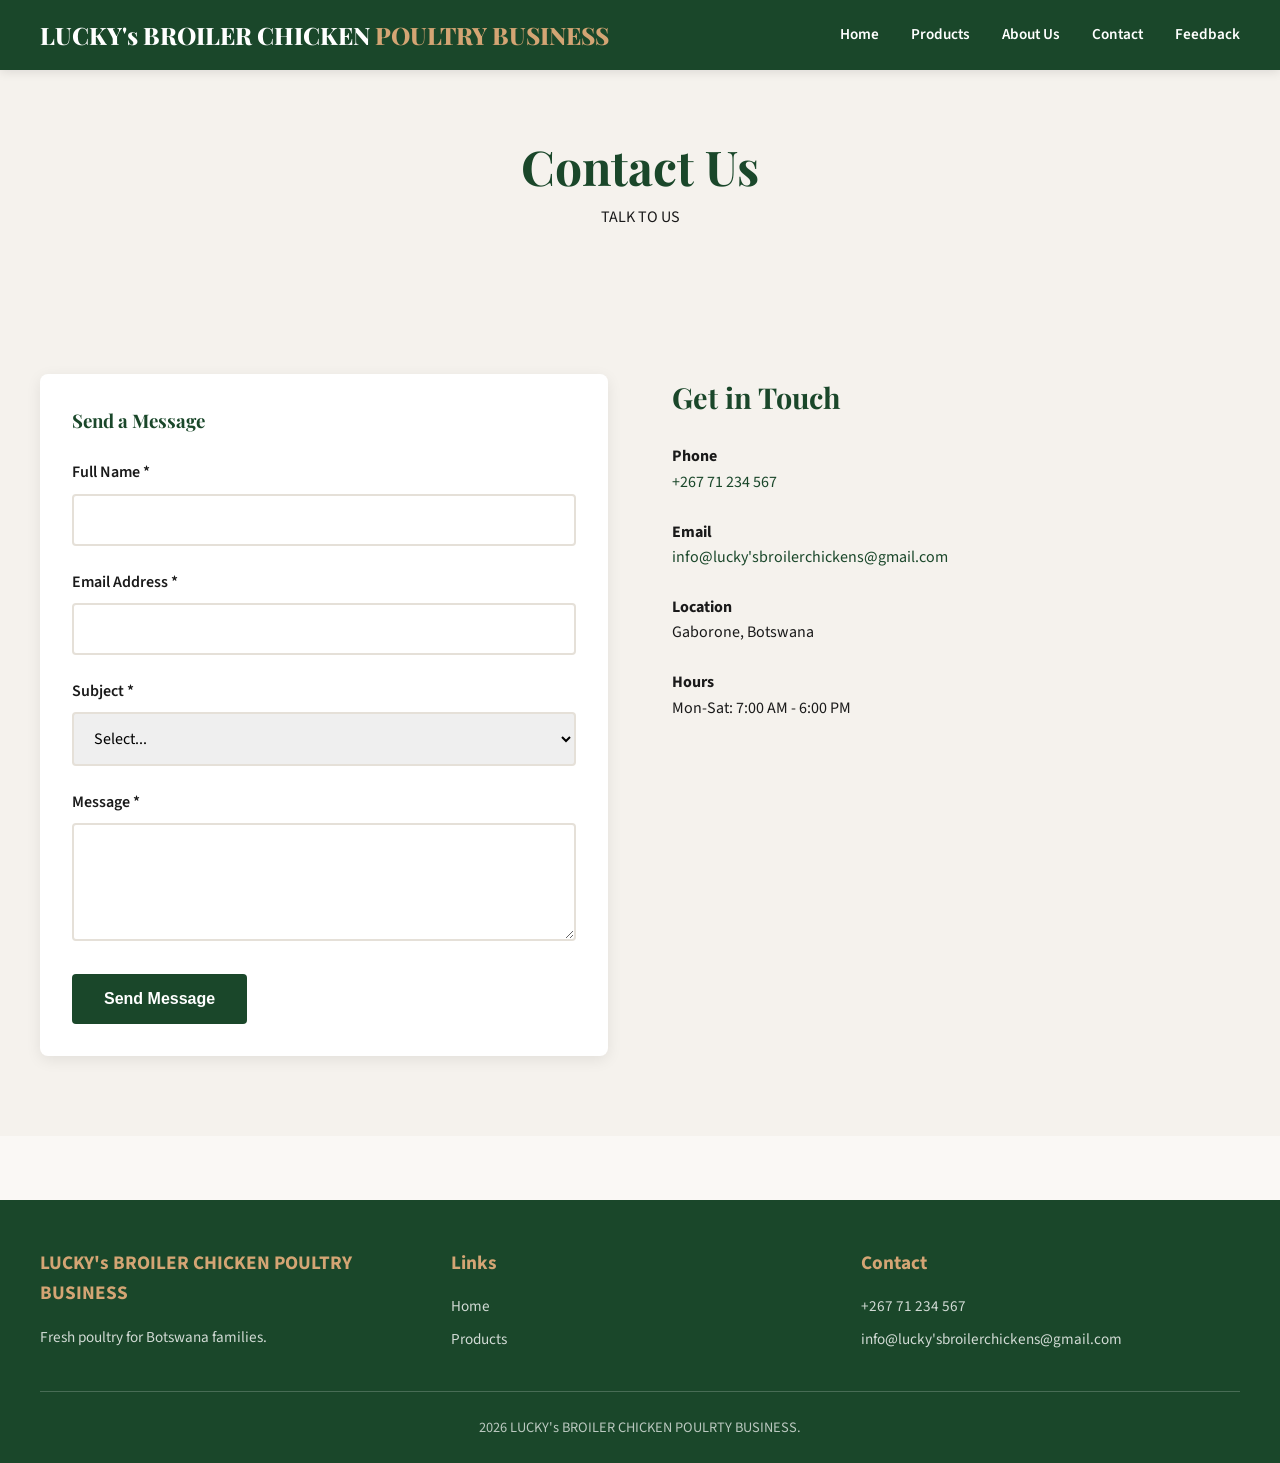
<file: contact.html>
<!DOCTYPE html>
<html lang="en">
<head>
    <meta charset="UTF-8">
    <meta name="viewport" content="width=device-width, initial-scale=1.0">
    <title>Contact Us - LUCKY's BROILER CHICKEN POULRTY BUSINESS</title>
    <link rel="stylesheet" href="style.css">
    <link href="https://fonts.googleapis.com/css2?family=Playfair+Display:wght@700;800&family=Source+Sans+3:wght@400;600;700&display=swap" rel="stylesheet">
</head>
<body>
    <nav class="navbar">
        <div class="nav-container">
            <a href="index.html" class="logo">LUCKY's BROILER CHICKEN <span>POULTRY BUSINESS</span></a>
            <ul class="nav-menu">
                <li><a href="index.html">Home</a></li>
                <li><a href="products.html">Products</a></li>
                <li><a href="about.html">About Us</a></li>
                <li><a href="contact.html">Contact</a></li>
                <li><a href="feedback.html">Feedback</a></li>
            </ul>
            <button class="mobile-toggle" onclick="toggleMenu()"><span></span><span></span><span></span></button>
        </div>
    </nav>
    <div class="mobile-menu" id="mobileMenu">
        <a href="index.html">Home</a><a href="products.html">Products</a><a href="about.html">About Us</a><a href="contact.html">Contact</a><a href="feedback.html">Feedback</a>
    </div>

    <div class="page-header">
        <h1>Contact Us</h1>
        <p>TALK TO US</p>
    </div>

    <section class="section contact-section">
        <div class="container">
            <div class="contact-grid">
                <div class="contact-form">
                    <h3 style="margin-bottom: 1.5rem; color: var(--primary);">Send a Message</h3>
                    <div id="contactSuccess" class="success-message">Your message has been sent.</div>
                    <form id="contactForm" onsubmit="return submitContact(event)">
                        <div class="form-group">
                            <label>Full Name *</label>
                            <input type="text" id="name" required>
                        </div>
                        <div class="form-group">
                            <label>Email Address *</label>
                            <input type="email" id="email" required>
                        </div>
                        <div class="form-group">
                            <label>Subject *</label>
                            <select id="subject" required>
                                <option value="">Select...</option>
                                <option value="order">Place an Order</option>
                                <option value="quote">Bulk Quote</option>
                                <option value="inquiry">General Inquiry</option>
                            </select>
                        </div>
                        <div class="form-group">
                            <label>Message *</label>
                            <textarea id="message" rows="4" required></textarea>
                        </div>
                        <button type="submit" class="btn-submit">Send Message</button>
                    </form>
                </div>
                <div class="contact-info">
                    <h3>Get in Touch</h3>
                    <div class="contact-item">
                        <div>
                            <p><strong>Phone</strong></p>
                            <a href="tel:+26771234567">+267 71 234 567</a>
                        </div>
                    </div>
                    <div class="contact-item">
                        <div>
                            <p><strong>Email</strong></p>
                            <a href="mailto:info@lucky'sbroilerchickens@gmail.com">info@lucky'sbroilerchickens@gmail.com</a>
                        </div>
                    </div>
                    <div class="contact-item">
                        <div>
                            <p><strong>Location</strong></p>
                            <p>Gaborone, Botswana</p>
                        </div>
                    </div>
                    <div class="contact-item">
                        <div>
                            <p><strong>Hours</strong></p>
                            <p>Mon-Sat: 7:00 AM - 6:00 PM</p>
                        </div>
                    </div>
                </div>
            </div>
        </div>
    </section>

    <footer class="footer">
        <div class="footer-grid">
            <div class="footer-col"><h4>LUCKY's BROILER CHICKEN POULTRY BUSINESS</h4><p>Fresh poultry for Botswana families.</p></div>
            <div class="footer-col"><h4>Links</h4><a href="index.html">Home</a><a href="products.html">Products</a></div>
            <div class="footer-col"><h4>Contact</h4><p>+267 71 234 567</p><p>info@lucky'sbroilerchickens@gmail.com</p></div>
        </div>
        <div class="footer-bottom"><p>2026 LUCKY's BROILER CHICKEN POULRTY BUSINESS.</p></div>
    </footer>
    <script src="script.js"></script>
</body>
</html>
</file>
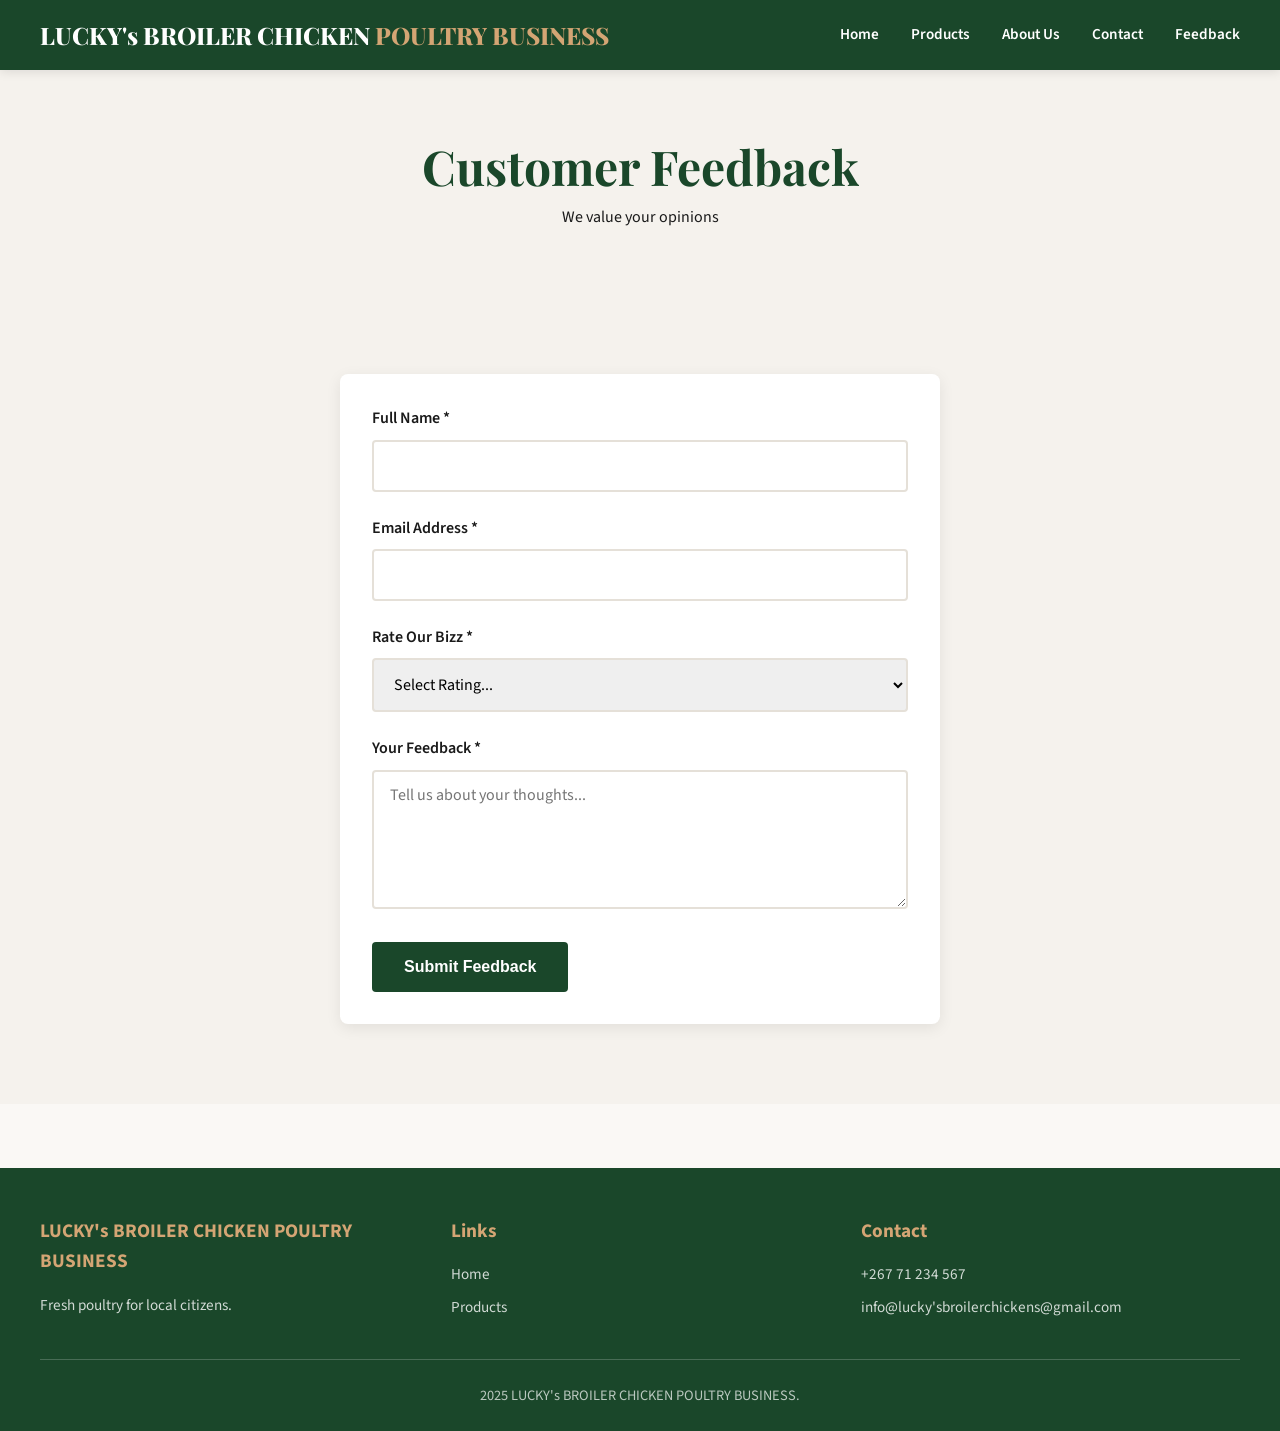
<file: feedback.html>
<!DOCTYPE html>
<html lang="en">
<head>
    <meta charset="UTF-8">
    <meta name="viewport" content="width=device-width, initial-scale=1.0">
    <title>Feedback - LUCKY's BROILER CHICKEN POULTRY BUSINESS</title>
    <link rel="stylesheet" href="style.css">
    <link href="https://fonts.googleapis.com/css2?family=Playfair+Display:wght@700;800&family=Source+Sans+3:wght@400;600;700&display=swap" rel="stylesheet">
</head>
<body>
    <nav class="navbar">
        <div class="nav-container">
            <a href="index.html" class="logo">LUCKY's BROILER CHICKEN <span>POULTRY BUSINESS</span></a>
            <ul class="nav-menu">
                <li><a href="index.html">Home</a></li>
                <li><a href="products.html">Products</a></li>
                <li><a href="about.html">About Us</a></li>
                <li><a href="contact.html">Contact</a></li>
                <li><a href="feedback.html">Feedback</a></li>
            </ul>
            <button class="mobile-toggle" onclick="toggleMenu()"><span></span><span></span><span></span></button>
        </div>
    </nav>
    <div class="mobile-menu" id="mobileMenu">
        <a href="index.html">Home</a><a href="products.html">Products</a><a href="about.html">About Us</a><a href="contact.html">Contact</a><a href="feedback.html">Feedback</a>
    </div>

    <div class="page-header">
        <h1>Customer Feedback</h1>
        <p>We value your opinions</p>
    </div>

    <section class="section feedback-section">
        <div class="container" style="max-width: 600px;">
            <div class="feedback-form">
                <div id="feedbackSuccess" class="success-message">
                    Thank you for your feedback! Re a leboga.
                </div>
                <form id="feedbackForm" onsubmit="return submitFeedback(event)">
                    <div class="form-group">
                        <label for="fbName">Full Name *</label>
                        <input type="text" id="fbName" required>
                    </div>
                    <div class="form-group">
                        <label for="fbEmail">Email Address *</label>
                        <input type="email" id="fbEmail" required>
                    </div>
                    <div class="form-group">
                        <label for="rating">Rate Our Bizz *</label>
                        <select id="rating" required>
                            <option value="">Select Rating...</option>
                            <option value="excellent">Excellent</option>
                            <option value="good">Good</option>
                            <option value="average">Average</option>
                            <option value="poor">Poor</option>
                        </select>
                    </div>
                    <div class="form-group">
                        <label for="fbMessage">Your Feedback *</label>
                        <textarea id="fbMessage" rows="5" required placeholder="Tell us about your thoughts..."></textarea>
                    </div>
                    <button type="submit" class="btn-submit">Submit Feedback</button>
                </form>
            </div>
        </div>
    </section>

    <footer class="footer">
        <div class="footer-grid">
            <div class="footer-col"><h4>LUCKY's BROILER CHICKEN POULTRY BUSINESS</h4><p>Fresh poultry for local citizens.</p></div>
            <div class="footer-col"><h4>Links</h4><a href="index.html">Home</a><a href="products.html">Products</a></div>
            <div class="footer-col"><h4>Contact</h4><p>+267 71 234 567</p><p>info@lucky'sbroilerchickens@gmail.com</p></div>
        </div>
        <div class="footer-bottom"><p>2025 LUCKY's BROILER CHICKEN POULTRY BUSINESS.</p></div>
    </footer>
    <script src="script.js"></script>
</body>
</html>
</file>
<file: style.css>
/* ROOT VARIABLES */
:root {
    --primary: #1a472a;
    --primary-light: #2d6a4f;
    --accent: #d4a574;
    --accent-warm: #e8c4a0;
    --bg-cream: #faf8f5;
    --bg-light: #f5f2ed;
    --text-dark: #1a1a1a;
    --card-bg: #ffffff;
    --border: #e5e0d8;
}

/* RESET & BASE */
* {
    margin: 0;
    padding: 0;
    box-sizing: border-box;
}

body {
    font-family: 'Source Sans 3', sans-serif;
    background-color: var(--bg-cream);
    color: var(--text-dark);
    line-height: 1.6;
}

h1, h2, h3 {
    font-family: 'Playfair Display', serif;
}

a {
    text-decoration: none;
}

/* NAVIGATION */
.navbar {
    background: var(--primary);
    padding: 1rem 2rem;
    position: fixed;
    width: 100%;
    top: 0;
    z-index: 1000;
    box-shadow: 0 2px 10px rgba(0,0,0,0.1);
}

.nav-container {
    max-width: 1200px;
    margin: 0 auto;
    display: flex;
    justify-content: space-between;
    align-items: center;
}

.logo {
    color: white;
    font-family: 'Playfair Display', serif;
    font-size: 1.5rem;
    font-weight: 800;
}

.logo span {
    color: var(--accent);
}

.nav-menu {
    display: flex;
    list-style: none;
    gap: 2rem;
}

.nav-menu a {
    color: white;
    font-weight: 600;
    font-size: 0.95rem;
    transition: color 0.3s;
}

.nav-menu a:hover {
    color: var(--accent);
}

/* MOBILE MENU */
.mobile-toggle {
    display: none;
    flex-direction: column;
    gap: 5px;
    cursor: pointer;
    background: none;
    border: none;
    padding: 5px;
}

.mobile-toggle span {
    width: 25px;
    height: 3px;
    background: white;
    border-radius: 2px;
}

.mobile-menu {
    display: none;
    position: fixed;
    top: 70px;
    left: 0;
    right: 0;
    background: var(--primary);
    padding: 1rem;
    box-shadow: 0 4px 10px rgba(0,0,0,0.2);
}

.mobile-menu.active {
    display: block;
}

.mobile-menu a {
    display: block;
    color: white;
    padding: 0.8rem;
    border-bottom: 1px solid rgba(255,255,255,0.1);
}

.mobile-menu a:hover {
    background: var(--primary-light);
}

/* BUTTONS */
.btn-primary {
    display: inline-block;
    background: var(--accent);
    color: var(--primary);
    padding: 1rem 2.5rem;
    font-weight: 700;
    border-radius: 4px;
    transition: transform 0.3s, box-shadow 0.3s;
}

.btn-primary:hover {
    transform: translateY(-2px);
    box-shadow: 0 8px 20px rgba(212, 165, 116, 0.4);
}

.btn-secondary {
    display: inline-block;
    background: transparent;
    color: white;
    padding: 1rem 2.5rem;
    font-weight: 600;
    border: 2px solid white;
    border-radius: 4px;
    margin-left: 1rem;
    transition: background 0.3s, color 0.3s;
}

.btn-secondary:hover {
    background: white;
    color: var(--primary);
}

/* HERO SECTION */
.hero {
    background: linear-gradient(135deg, var(--primary) 0%, var(--primary-light) 100%);
    min-height: 90vh;
    display: flex;
    align-items: center;
    padding: 8rem 2rem 4rem;
    position: relative;
    overflow: hidden;
}

.hero::before {
    content: '';
    position: absolute;
    top: 0;
    right: 0;
    width: 50%;
    height: 100%;
    background: url("") center/cover no-repeat;
    opacity: 0.15;
}

.hero-container {
    max-width: 1200px;
    margin: 0 auto;
    display: grid;
    grid-template-columns: 1fr 1fr;
    gap: 4rem;
    align-items: center;
    position: relative;
    z-index: 1;
}

.hero-content h1 {
    font-size: 3.5rem;
    color: white;
    line-height: 1.1;
    margin-bottom: 1.5rem;
}

.hero-content h1 span {
    color: var(--accent);
}

.hero-content p {
    color: rgba(255,255,255,0.9);
    font-size: 1.2rem;
    margin-bottom: 2rem;
    max-width: 500px;
}

.hero-image img {
    max-width: 100%;
    border-radius: 8px;
    box-shadow: 0 20px 40px rgba(0,0,0,0.3);
}

/* SECTIONS */
.section {
    padding: 5rem 2rem;
}

.container {
    max-width: 1200px;
    margin: 0 auto;
}

.section-title {
    text-align: center;
    margin-bottom: 3rem;
}

.section-title h2 {
    font-size: 2.5rem;
    color: var(--primary);
    margin-bottom: 0.5rem;
}

.section-title p {
    color: var(--text-muted);
    font-size: 1.1rem;
}

/* PRODUCTS */
.product-grid {
    display: grid;
    grid-template-columns: repeat(auto-fill, minmax(280px, 1fr));
    gap: 2rem;
}

.product-card {
    background: var(--card-bg);
    border-radius: 8px;
    overflow: hidden;
    box-shadow: 0 4px 15px rgba(0,0,0,0.08);
    transition: transform 0.3s, box-shadow 0.3s;
}

.product-card:hover {
    transform: translateY(-5px);
    box-shadow: 0 12px 30px rgba(0,0,0,0.12);
}

.product-image {
    width: 100%;
    height: 220px;
    object-fit: cover;
}

.product-info {
    padding: 1.5rem;
}

.product-info h3 {
    font-size: 1.3rem;
    color: var(--primary);
    margin-bottom: 0.5rem;
}

.product-info p {
    color: var(--text-muted);
    font-size: 0.95rem;
    margin-bottom: 1rem;
}

.price {
    font-size: 1.4rem;
    font-weight: 700;
    color: var(--primary);
}

.btn-order {
    display: block;
    width: 100%;
    background: var(--primary);
    color: white;
    padding: 0.8rem;
    text-align: center;
    font-weight: 600;
    border-radius: 4px;
    margin-top: 1rem;
    transition: background 0.3s;
}

.btn-order:hover {
    background: var(--primary-light);
}

/* ABOUT */
.about-section {
    background: var(--bg-light);
}

.about-grid {
    display: grid;
    grid-template-columns: 1fr 1fr;
    gap: 4rem;
    align-items: center;
}

.about-content h2 {
    font-size: 2.5rem;
    color: var(--primary);
    margin-bottom: 1.5rem;
}

.about-content p {
    color: var(--text-muted);
    margin-bottom: 1rem;
    font-size: 1.05rem;
}

.about-list {
    list-style: none;
    margin-top: 1.5rem;
}

.about-list li {
    padding: 0.5rem 0;
    padding-left: 1.5rem;
    position: relative;
}

.about-list li::before {
    content: '';
    position: absolute;
    left: 0;
    top: 50%;
    transform: translateY(-50%);
    width: 8px;
    height: 8px;
    background: var(--accent);
    border-radius: 50%;
}

.about-image img {
    width: 100%;
    border-radius: 8px;
    box-shadow: 0 10px 30px rgba(0,0,0,0.1);
}

/* PROMOTIONS */
.promo-section {
    background: linear-gradient(135deg, var(--accent) 0%, var(--accent-warm) 100%);
}

.promo-section .section-title h2 {
    color: var(--primary);
}

.promo-card {
    background: white;
    padding: 2rem;
    border-radius: 8px;
    text-align: center;
    max-width: 600px;
    margin: 0 auto;
    box-shadow: 0 4px 15px rgba(0,0,0,0.1);
}

.promo-card h3 {
    font-size: 2rem;
    color: var(--primary);
    margin-bottom: 1rem;
}

.discount {
    font-size: 3rem;
    font-weight: 800;
    color: var(--primary);
}

/* GALLERY */
.gallery-grid {
    display: grid;
    grid-template-columns: repeat(auto-fill, minmax(250px, 1fr));
    gap: 1.5rem;
}

.gallery-item {
    border-radius: 8px;
    overflow: hidden;
    aspect-ratio: 1;
}

.gallery-item img {
    width: 100%;
    height: 100%;
    object-fit: cover;
    transition: transform 0.3s;
}

.gallery-item:hover img {
    transform: scale(1.05);
}

/* FORMS & CONTACT */
.contact-section, .feedback-section {
    background: var(--bg-light);
}

.contact-grid {
    display: grid;
    grid-template-columns: 1fr 1fr;
    gap: 4rem;
}

.contact-form, .feedback-form {
    background: white;
    padding: 2rem;
    border-radius: 8px;
    box-shadow: 0 4px 15px rgba(0,0,0,0.08);
}

.form-group {
    margin-bottom: 1.5rem;
}

.form-group label {
    display: block;
    font-weight: 600;
    margin-bottom: 0.5rem;
    color: var(--text-dark);
}

.form-group input,
.form-group textarea,
.form-group select {
    width: 100%;
    padding: 0.8rem 1rem;
    border: 2px solid var(--border);
    border-radius: 4px;
    font-family: inherit;
    font-size: 1rem;
    transition: border-color 0.3s;
}

.form-group input:focus,
.form-group textarea:focus,
.form-group select:focus {
    outline: none;
    border-color: var(--primary);
}

.btn-submit {
    background: var(--primary);
    color: white;
    padding: 1rem 2rem;
    border: none;
    border-radius: 4px;
    font-size: 1rem;
    font-weight: 600;
    cursor: pointer;
    transition: background 0.3s;
}

.btn-submit:hover {
    background: var(--primary-light);
}

.contact-info h3 {
    font-size: 1.8rem;
    color: var(--primary);
    margin-bottom: 1.5rem;
}

.contact-item {
    display: flex;
    gap: 1rem;
    margin-bottom: 1.5rem;
}

.contact-item p {
    color: var(--text-muted);
}

.contact-item a {
    color: var(--primary);
}

/* PAGE HEADERS */
.page-header {
    padding: 8rem 2rem 4rem;
    background: var(--bg-light);
    text-align: center;
}

.page-header h1 {
    font-size: 3rem;
    color: var(--primary);
}

/* FOOTER */
.footer {
    background: var(--primary);
    color: white;
    padding: 3rem 2rem 1.5rem;
    margin-top: 4rem;
}

.footer-grid {
    max-width: 1200px;
    margin: 0 auto;
    display: grid;
    grid-template-columns: repeat(auto-fit, minmax(200px, 1fr));
    gap: 2rem;
}

.footer-col h4 {
    font-size: 1.2rem;
    margin-bottom: 1rem;
    color: var(--accent);
}

.footer-col p, .footer-col a {
    color: rgba(255,255,255,0.8);
    margin-bottom: 0.5rem;
    font-size: 0.95rem;
    display: block;
}

.footer-col a:hover {
    color: var(--accent);
}

.footer-bottom {
    max-width: 1200px;
    margin: 2rem auto 0;
    padding-top: 1.5rem;
    border-top: 1px solid rgba(255,255,255,0.2);
    text-align: center;
    color: rgba(255,255,255,0.7);
    font-size: 0.9rem;
}

/* SUCCESS MESSAGE */
.success-message {
    background: #d4edda;
    color: #155724;
    padding: 1rem;
    border-radius: 4px;
    margin-bottom: 1rem;
    display: none;
    text-align: center;
}

/* RESPONSIVE DESIGN */
@media (max-width: 768px) {
    .nav-menu {
        display: none;
    }

    .mobile-toggle {
        display: flex;
    }

    .hero-container {
        grid-template-columns: 1fr;
        text-align: center;
    }

    .hero-content h1 {
        font-size: 2.5rem;
    }

    .hero-content p {
        margin: 0 auto 2rem;
    }

    .btn-secondary {
        margin-left: 0;
        margin-top: 1rem;
    }

    .hero-image {
        order: -1;
    }

    .hero-image img {
        max-width: 80%;
    }

    .about-grid,
    .contact-grid {
        grid-template-columns: 1fr;
        gap: 2rem;
    }

    .about-image {
        order: -1;
    }

    .section {
        padding: 3rem 1rem;
    }

    .section-title h2 {
        font-size: 2rem;
    }
}
</file>
